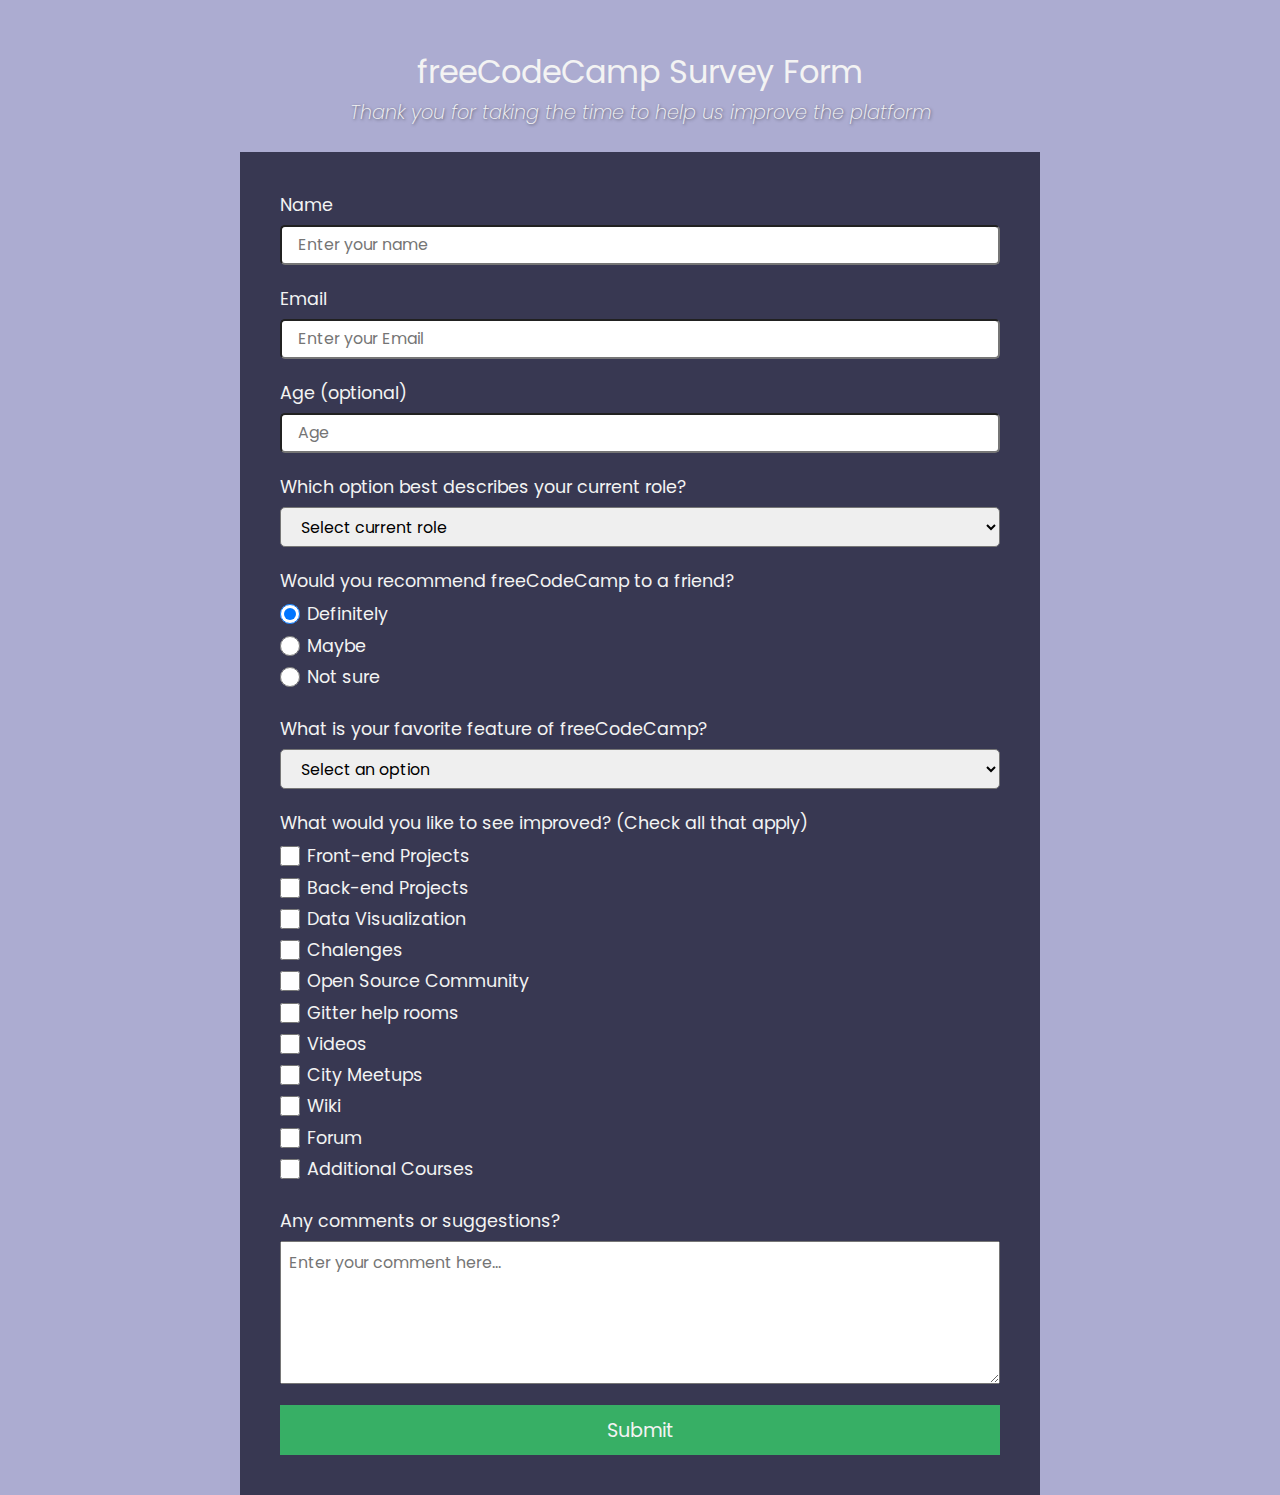
<file: Responsive Web Design/Survey Form/index.html>
<!DOCTYPE html>
<html lang="en">

<head>
   <meta charset="UTF-8">
   <meta http-equiv="X-UA-Compatible" content="IE=edge">
   <meta name="viewport" content="width=device-width, initial-scale=1.0">
   <link rel="preconnect" href="https://fonts.gstatic.com">
   <link href="https://fonts.googleapis.com/css2?family=Poppins:ital,wght@0,100;0,200;0,400;0,500;1,100&display=swap" rel="stylesheet">
   <title>Document</title>
   <link rel="stylesheet" href="./style.css">

   <script src="https://cdn.freecodecamp.org/testable-projects-fcc/v1/bundle.js"></script>
</head>

<main>

   <body>
      <header>
         <h1 id="title">
            freeCodeCamp Survey Form
         </h1>
         <p id="description"><i>Thank you for taking the time to help us improve the platform</i></p>
      </header>

      <form id="survey-form">
         <!--Name field-->
         <div class="form-field">
            <label for="name" id="name-label" class="field-name">Name</label>
            <input type="text" name="name" id="name" placeholder="Enter your name" class="input-text" required>
         </div>

         <!--Email field-->
         <div class="form-field">
            <label for="email" id="email-label" class="field-name">Email</label>
            <input type="email" name="email" id="email" placeholder="Enter your Email" class="input-text" required>
         </div>

         <!--Age field-->
         <div class="form-field">
            <label for="number" id="number-label" class="field-name">Age (optional)</label>
            <input type="number" name="age" id="number" min=18 max=99 placeholder="Age" class="input-text">
         </div>

         <!--role field-->
         <div class="form-field">
            <p class="field-name">Which option best describes your current role?</p>
            <select id="role" name="role" class="input-text">
               <option disable selected value>Select current role</option>
               <option value="Student">Student</option>
               <option value="jog">Full Time Job</option>
               <option value="learner">Full Time Learner</option>
               <option value="notsay">Prefer not to say</option>
               <option value="other">Other</option>
            </select>
         </div>

         <!--Recomment field-->
         <div class="form-field">
            <p class="field-name">Would you recommend freeCodeCamp to a friend?</p>
            <div class="select-options">
               <input type="radio" name="recommend" value="definitely" class="select-input" checked>
               <label for="recommend">Definitely</label>
            </div>
            <div class="select-options">
               <input type="radio" name="recommend" value="maybe" class="select-input">
               <label for="recommend">Maybe</label>
            </div>
            <div class="select-options">
               <input type="radio" name="recommend" value="notsure" class="select-input">
               <label for="recommend">Not sure</label>
            </div>
         </div>

         <!--Favorite feature field-->
         <div class="form-field">
            <p class="field-name">What is your favorite feature of freeCodeCamp?</p>
            <select id="dropdown" name="feature" class="input-text">
               <option disable selected value>Select an option</option>
               <option value="challenges">Challenges</option>
               <option value="projects">Projects</option>
               <option value="community">Community</option>
               <option value="open-source">Open Source</option>
            </select>
         </div>


         <!--What to improve field-->
         <div class="form-field">
            <p class="field-name">What would you like to see improved? (Check all that apply)</p>
            <label class="select-options">
               <input type="checkbox" name="improve" value="front-end-projects" class="select-input">
               Front-end Projects</label>
            <label class="select-options">
               <input type="checkbox" name="improve" value="back-end-projects" class="select-input">
               Back-end Projects</label>
            <label class="select-options">
               <input type="checkbox" name="improve" value="data-visualization" class="select-input">
               Data Visualization</label>
            <label class="select-options">
               <input type="checkbox" name="improve" value="chalenges" class="select-input">
               Chalenges</label>
            <label class="select-options">
               <input type="checkbox" name="improve" value="open-source" class="select-input">
               Open Source Community</label>
            <label class="select-options">
               <input type="checkbox" name="improve" value="gitter-help" class="select-input">
               Gitter help rooms</label>
            <label class="select-options">
               <input type="checkbox" name="improve" value="videos" class="select-input">
               Videos</label>
            <label class="select-options">
               <input type="checkbox" name="improve" value="meetups" class="select-input">
               City Meetups</label>
            <label class="select-options">
               <input type="checkbox" name="improve" value="wiki" class="select-input">
               Wiki</label>
            <label class="select-options">
               <input type="checkbox" name="improve" value="forum" class="select-input">
               Forum</label>
            <label class="select-options">
               <input type="checkbox" name="improve" value="courses" class="select-input">
               Additional Courses</label>
         </div>

         <!--Text for comments field-->
         <div class="form-field">
            <label for="comments" class="field-name">Any comments or suggestions?</label>
            <textarea name="comments" placeholder="Enter your comment here..." class="textarea-box" rows="5"></textarea>
         </div>

         <input class="button" type="submit" id="submit" value="Submit">
      </form>
   </body>
</main>

<script src="https://cdn.freecodecamp.org/testable-projects-fcc/v1/bundle.js"></script>

</html>
</file>
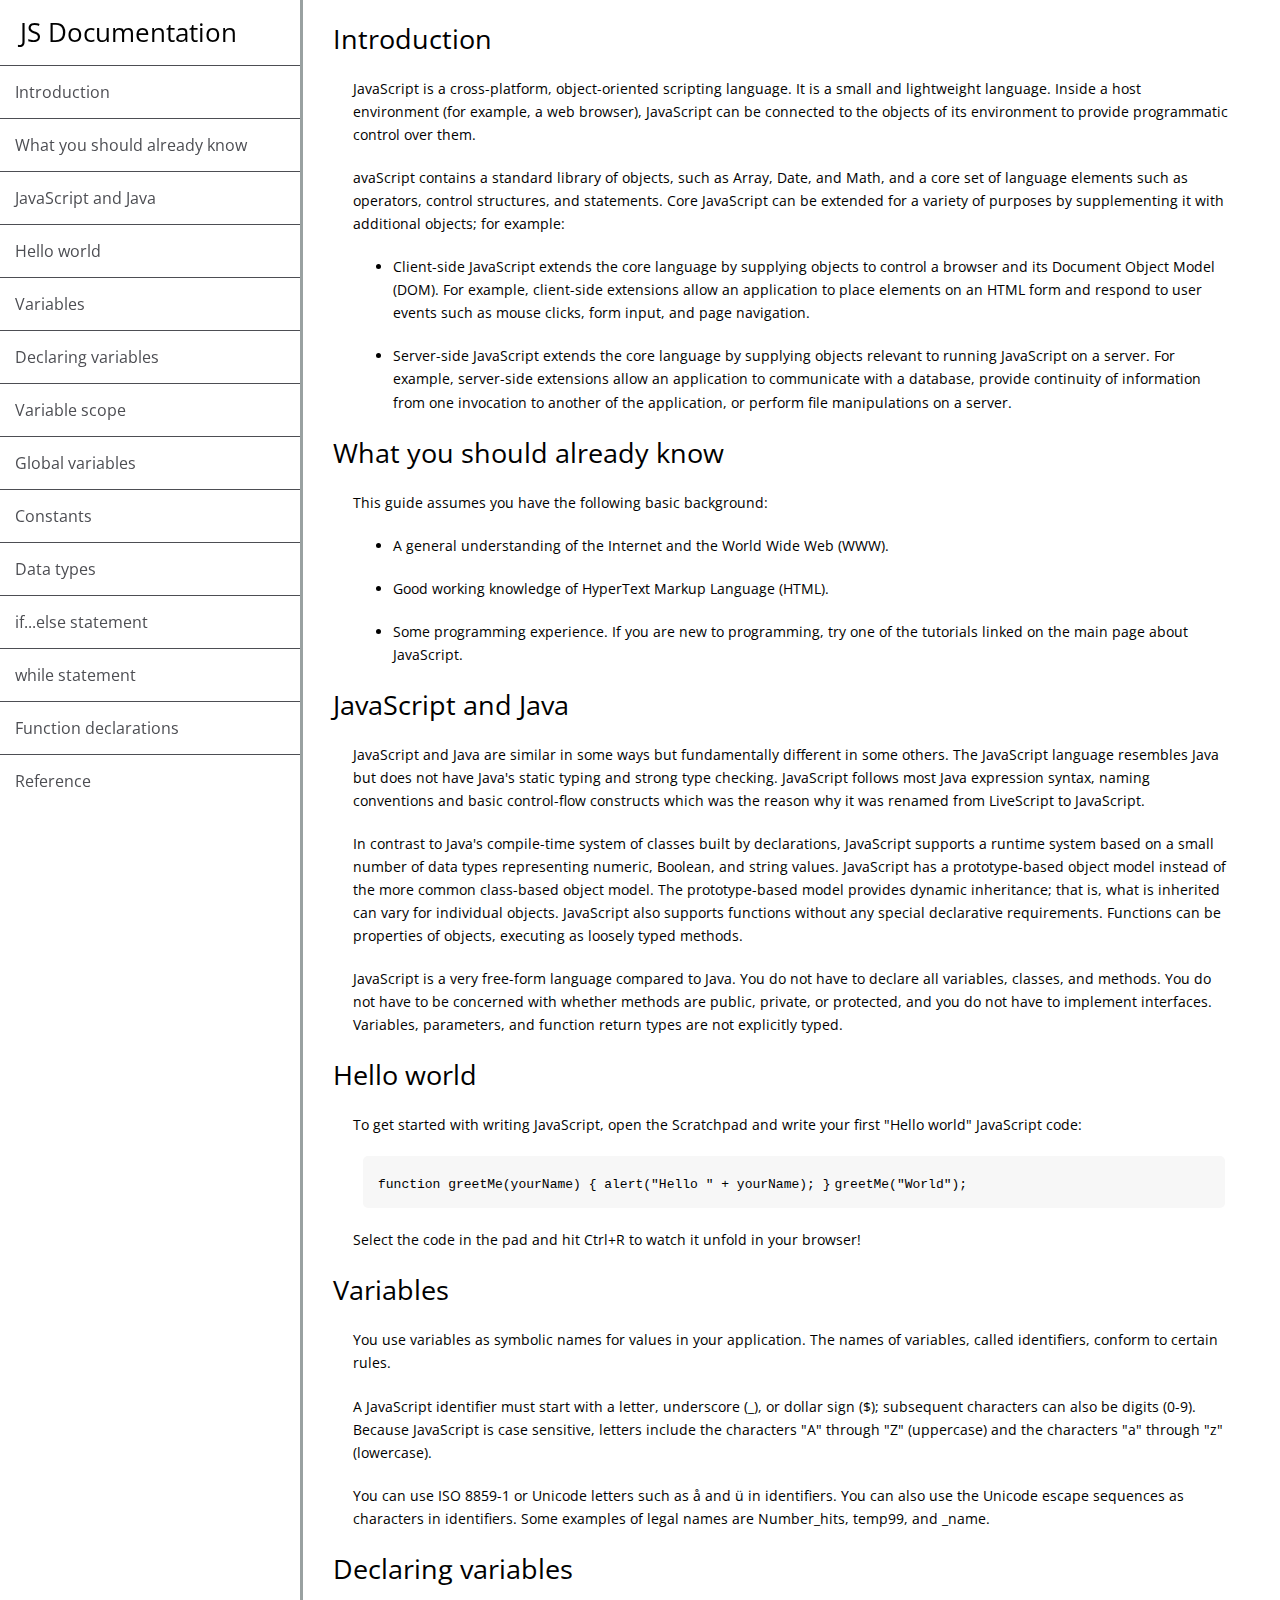
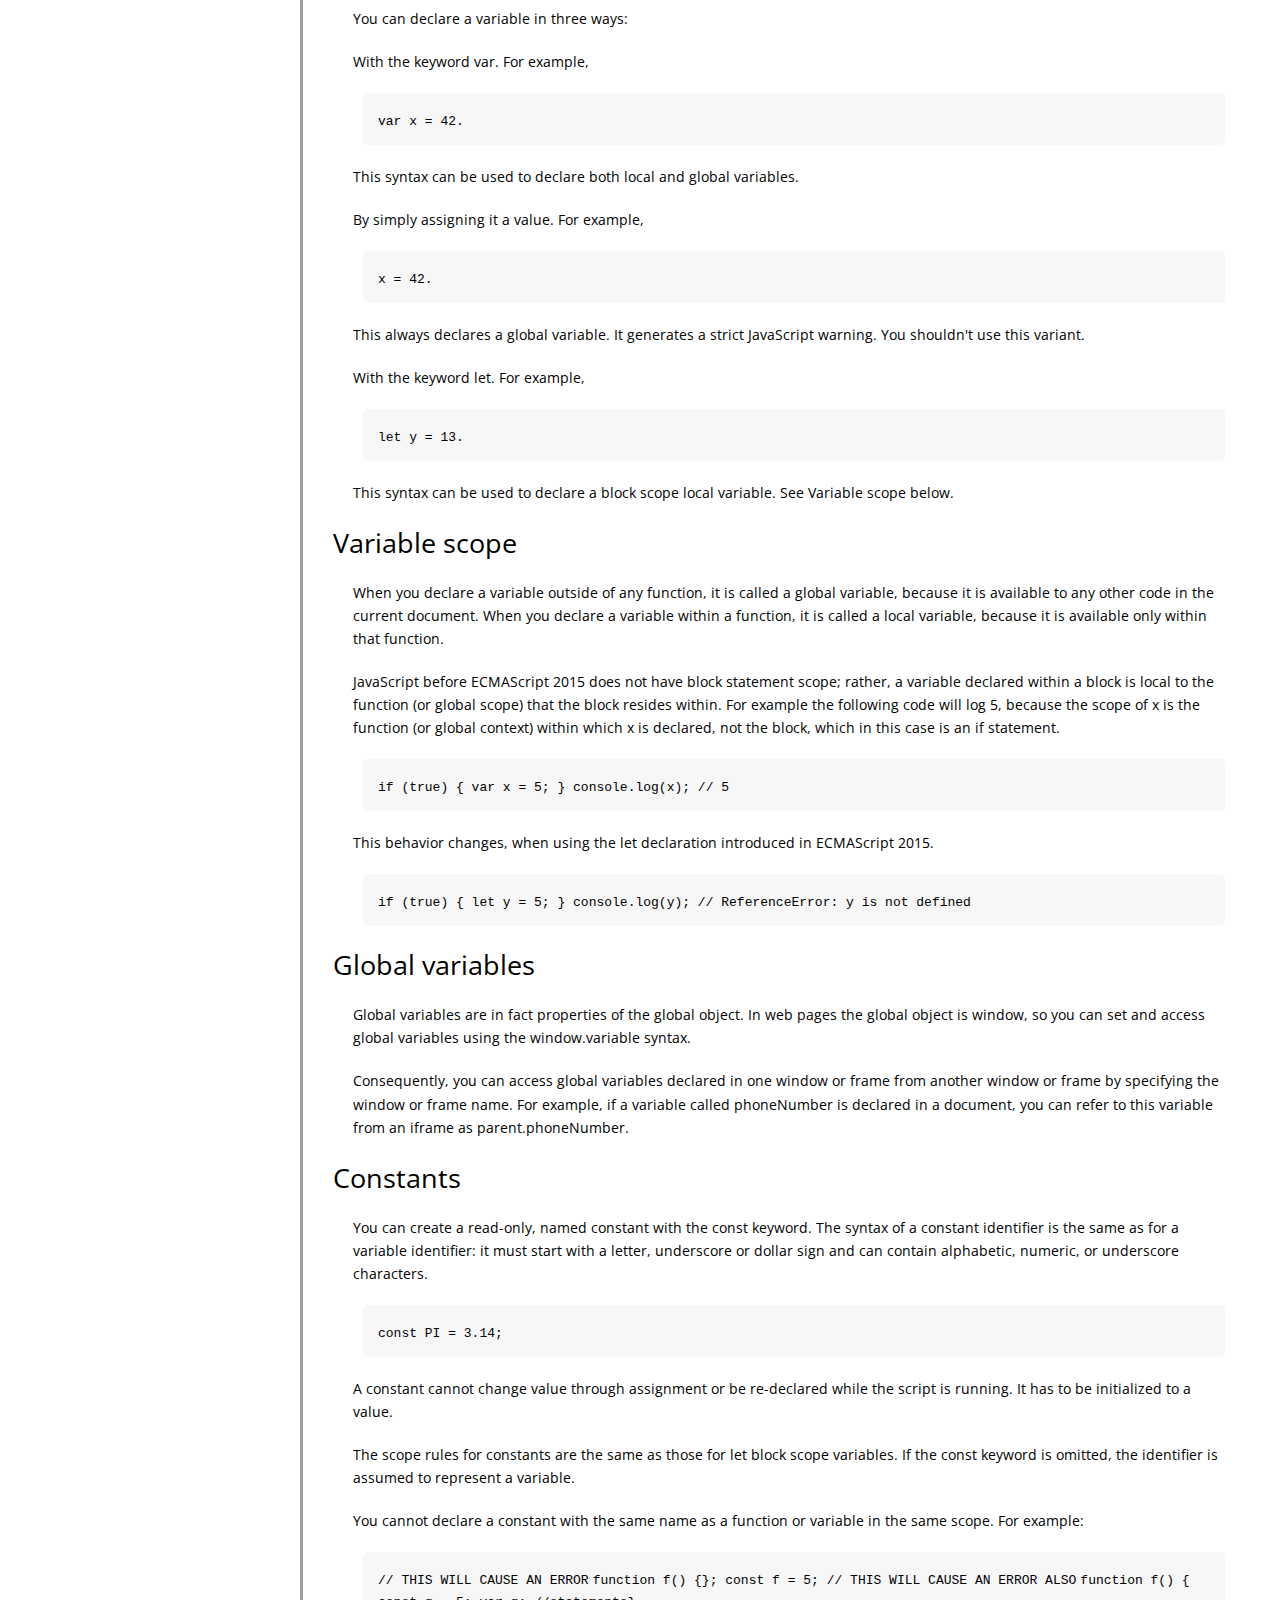
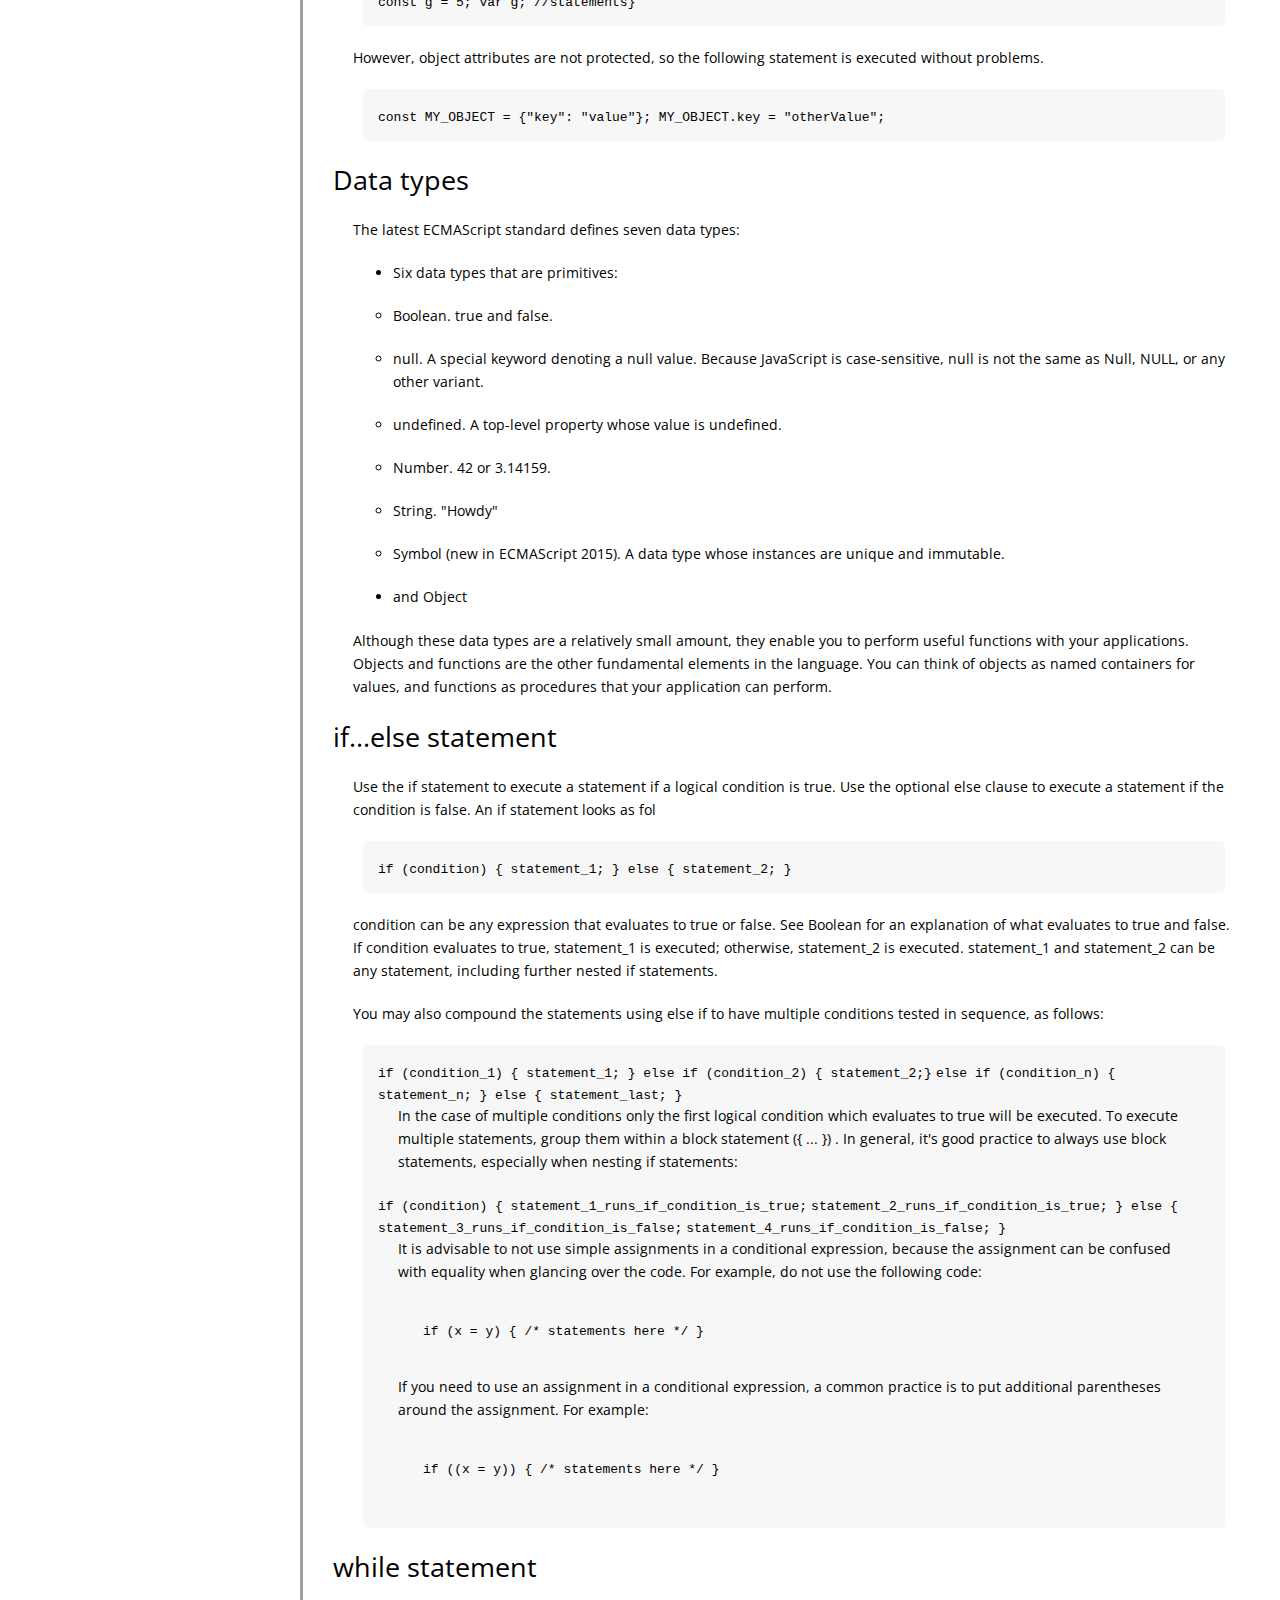
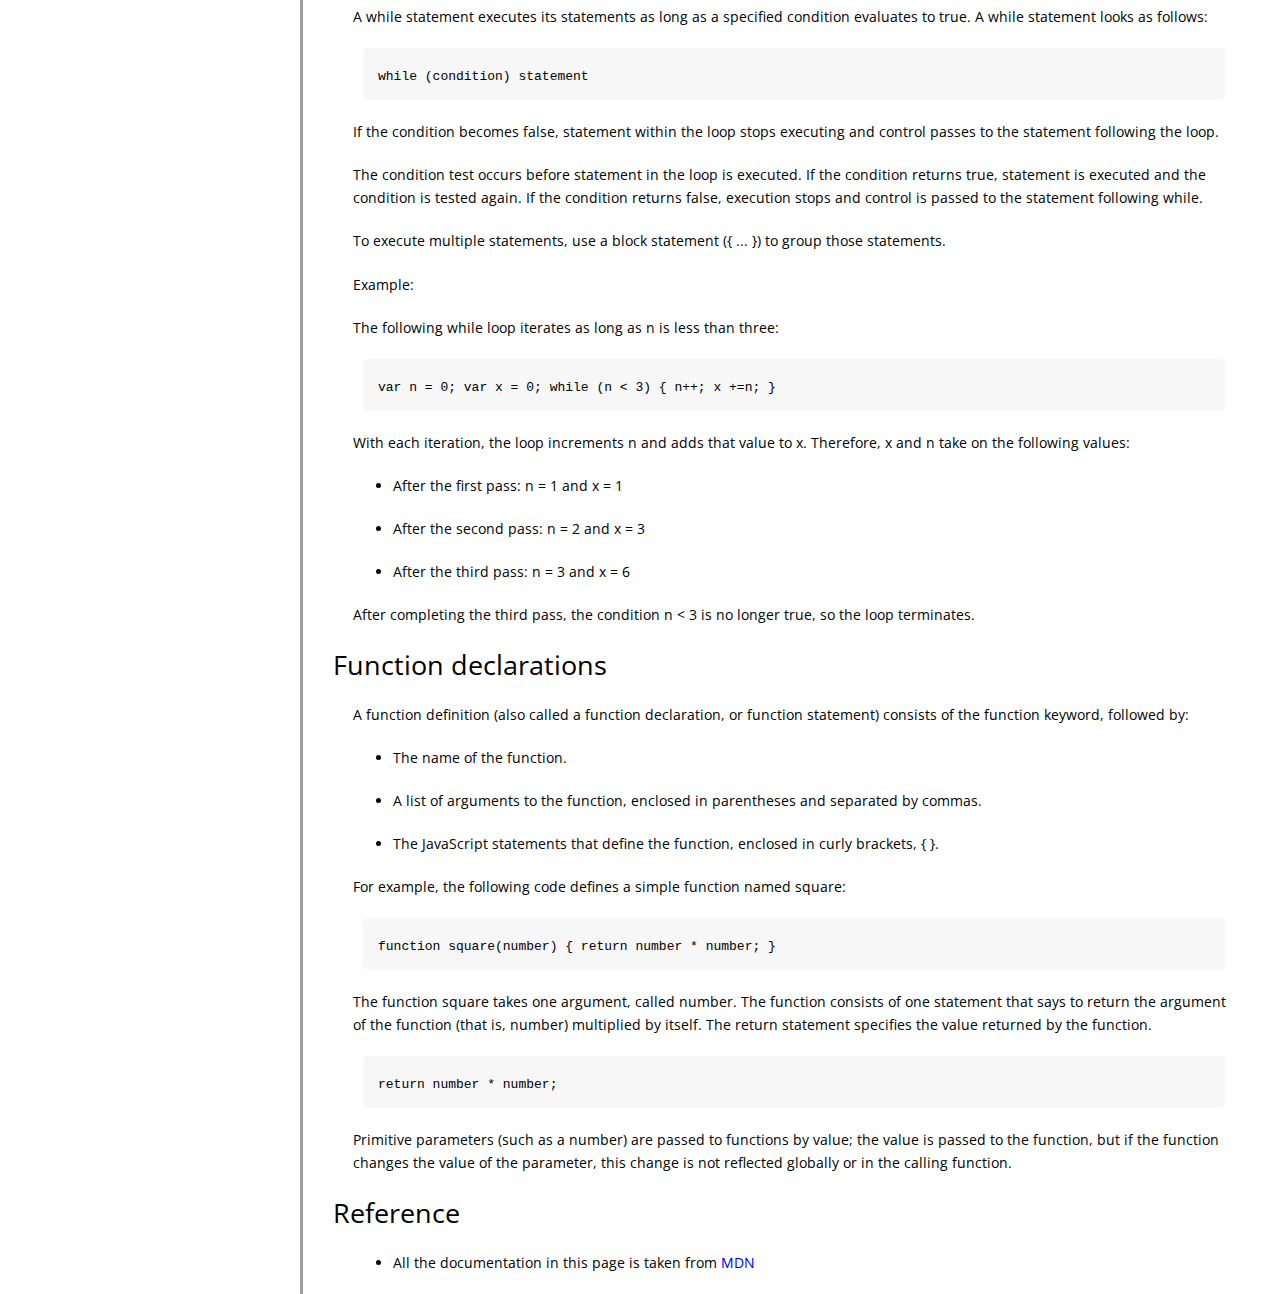
<file: Responsive Web Design/Technical Design Documentation/index.html>
<!DOCTYPE html>
<html lang="en">

<head>
   <meta charset="UTF-8">
   <meta http-equiv="X-UA-Compatible" content="IE=edge">
   <meta name="viewport" content="width=device-width, initial-scale=1.0">
   <title>Technical Design Documentation</title>
   <link rel="stylesheet" href="style.css">

   <link rel="preconnect" href="https://fonts.googleapis.com">
   <link rel="preconnect" href="https://fonts.gstatic.com" crossorigin>
   <link href="https://fonts.googleapis.com/css2?family=Open+Sans:ital,wght@0,400;0,700;1,400&display=swap" rel="stylesheet">

   <script src="https://cdn.freecodecamp.org/testable-projects-fcc/v1/bundle.js"></script>

</head>

<body>
   <div class="grid">
      <nav class="menu" id="navbar">
         <header>JS Documentation</header>
         <ul>
            <li><a class="nav-link" href="#Introduction">Introduction</a></li>
            <li><a class="nav-link" href="#What_you_should_already_know">What you should already know</a></li>
            <li><a class="nav-link" href="#JavaScript_and_Java">JavaScript and Java</a></li>
            <li><a class="nav-link" href="#Hello_world">Hello world</a></li>
            <li><a class="nav-link" href="#Variables">Variables</a></li>
            <li><a class="nav-link" href="#Declaring_variables">Declaring variables</a></li>
            <li><a class="nav-link" href="#Variable_scope">Variable scope</a></li>
            <li><a class="nav-link" href="#Global_variables">Global variables</a></li>
            <li><a class="nav-link" href="#Constants">Constants</a></li>
            <li><a class="nav-link" href="#Data_types">Data types</a></li>
            <li><a class="nav-link" href="#if...else_statement">if...else statement</a></li>
            <li><a class="nav-link" href="#while_statement">while statement</a></li>
            <li><a class="nav-link" href="#Function_declarations">Function declarations</a></li>
            <li><a class="nav-link" href="#Reference">Reference</a></li>
         </ul>

      </nav>

      <main id="main-doc" class="content">
         <section id="Introduction" class="main-section">
            <header>Introduction</header>
            <p>JavaScript is a cross-platform, object-oriented scripting language. It is a small and lightweight language. Inside a host environment (for example, a web browser), JavaScript can be connected to the objects of its environment to provide programmatic control over them.</p>
            <p>avaScript contains a standard library of objects, such as Array, Date, and Math, and a core set of language elements such as operators, control structures, and statements. Core JavaScript can be extended for a variety of purposes by supplementing it with additional objects; for example:</p>
            <ul>
               <li>Client-side JavaScript extends the core language by supplying objects to control a browser and its Document Object Model (DOM). For example, client-side extensions allow an application to place elements on an HTML form and respond to user events such as mouse clicks, form input, and page navigation.</li>
               <li>Server-side JavaScript extends the core language by supplying objects relevant to running JavaScript on a server. For example, server-side extensions allow an application to communicate with a database, provide continuity of information from one invocation to another of the application, or perform file manipulations on a server.</li>
            </ul>
         </section>

         <section id="What_you_should_already_know" class="main-section">
            <header>What you should already know</header>
            <p>This guide assumes you have the following basic background:</p>
            <ul>
               <li>A general understanding of the Internet and the World Wide Web (WWW).</li>
               <li>Good working knowledge of HyperText Markup Language (HTML).</li>
               <li>Some programming experience. If you are new to programming, try one of the tutorials linked on the main page about JavaScript.</li>
            </ul>
         </section>

         <section id="JavaScript_and_Java" class="main-section">
            <header>JavaScript and Java</header>
            <p>JavaScript and Java are similar in some ways but fundamentally different in some others. The JavaScript language resembles Java but does not have Java's static typing and strong type checking. JavaScript follows most Java expression syntax, naming conventions and basic control-flow constructs which was the reason why it was renamed from LiveScript to JavaScript.</p>
            <p>In contrast to Java's compile-time system of classes built by declarations, JavaScript supports a runtime system based on a small number of data types representing numeric, Boolean, and string values. JavaScript has a prototype-based object model instead of the more common class-based object model. The prototype-based model provides dynamic inheritance; that is, what is inherited can vary for individual objects. JavaScript also supports functions without any special declarative requirements. Functions can be properties of objects, executing as loosely typed methods.</p>
            <p>JavaScript is a very free-form language compared to Java. You do not have to declare all variables, classes, and methods. You do not have to be concerned with whether methods are public, private, or protected, and you do not have to implement interfaces. Variables, parameters, and function return types are not explicitly typed.</p>
         </section>

         <section id="Hello_world" class="main-section">
            <header>Hello world</header>
            <p>To get started with writing JavaScript, open the Scratchpad and write your first "Hello world" JavaScript code:</p>
            <div class="code">
               <code>function greetMe(yourName) { alert("Hello " + yourName); }</code>
               <code>greetMe("World");</code>
            </div>
            <p>Select the code in the pad and hit Ctrl+R to watch it unfold in your browser!</p>
         </section>

         <section id="Variables" class="main-section">
            <header>Variables</header>
            <p>You use variables as symbolic names for values in your application. The names of variables, called identifiers, conform to certain rules.</p>
            <p>A JavaScript identifier must start with a letter, underscore (_), or dollar sign ($); subsequent characters can also be digits (0-9). Because JavaScript is case sensitive, letters include the characters "A" through "Z" (uppercase) and the characters "a" through "z" (lowercase).</p>
            <p>You can use ISO 8859-1 or Unicode letters such as å and ü in identifiers. You can also use the Unicode escape sequences as characters in identifiers. Some examples of legal names are Number_hits, temp99, and _name.</p>

         </section>

         <section id="Declaring_variables" class="main-section">
            <header>Declaring variables</header>
            <p>You can declare a variable in three ways:</p>
            <p>With the keyword var. For example,</p>
            <div class="code">
               <code>var x = 42.</code>
            </div>
            <p>This syntax can be used to declare both local and global variables.</p>
            <p>By simply assigning it a value. For example,</p>
            <div class="code">
               <code>x = 42.</code>
            </div>
            <p>This always declares a global variable. It generates a strict JavaScript warning. You shouldn't use this variant.</p>
            <p>With the keyword let. For example,</p>
            <div class="code">
               <code>let y = 13.</code>
            </div>
            <p>This syntax can be used to declare a block scope local variable. See Variable scope below.</p>
         </section>

         <section id="Variable_scope" class="main-section">
            <header>Variable scope</header>
            <p>When you declare a variable outside of any function, it is called a global variable, because it is available to any other code in the current document. When you declare a variable within a function, it is called a local variable, because it is available only within that function.</p>
            <p>JavaScript before ECMAScript 2015 does not have block statement scope; rather, a variable declared within a block is local to the function (or global scope) that the block resides within. For example the following code will log 5, because the scope of x is the function (or global context) within which x is declared, not the block, which in this case is an if statement.</p>
            <div class="code">
               <code>if (true) { var x = 5; } console.log(x); // 5</code>
            </div>
            <p>This behavior changes, when using the let declaration introduced in ECMAScript 2015.</p>
            <div class="code">
               <code>if (true) { let y = 5; } console.log(y); // ReferenceError: y is not defined</code>
            </div>
         </section>

         <section id="Global_variables" class="main-section">
            <header>Global variables</header>
            <p>Global variables are in fact properties of the global object. In web pages the global object is window, so you can set and access global variables using the window.variable syntax.</p>
            <p>Consequently, you can access global variables declared in one window or frame from another window or frame by specifying the window or frame name. For example, if a variable called phoneNumber is declared in a document, you can refer to this variable from an iframe as parent.phoneNumber.</p>
         </section>

         <section id="Constants" class="main-section">
            <header>Constants</header>
            <p>You can create a read-only, named constant with the const keyword. The syntax of a constant identifier is the same as for a variable identifier: it must start with a letter, underscore or dollar sign and can contain alphabetic, numeric, or underscore characters.</p>
            <div class="code">
               <code>const PI = 3.14;</code>
            </div>
            <p>A constant cannot change value through assignment or be re-declared while the script is running. It has to be initialized to a value.</p>
            <p>The scope rules for constants are the same as those for let block scope variables. If the const keyword is omitted, the identifier is assumed to represent a variable.</p>
            <p>You cannot declare a constant with the same name as a function or variable in the same scope. For example:</p>
            <div class="code">
               <code>// THIS WILL CAUSE AN ERROR</code>
               <code>function f() {}; const f = 5; </code>
               <code>// THIS WILL CAUSE AN ERROR ALSO</code>
               <code>function f() { const g = 5; var g; //statements}</code>
            </div>
            <p>However, object attributes are not protected, so the following statement is executed without problems.</p>
            <div class="code">
               <code>const MY_OBJECT = {"key": "value"}; MY_OBJECT.key = "otherValue";</code>
            </div>
         </section>

         <section id="Data_types" class="main-section">
            <header>Data types</header>
            <p>The latest ECMAScript standard defines seven data types:</p>
            <ul>
               <li>Six data types that are primitives:</li>
               <ul>
                  <li>Boolean. true and false.</li>
                  <li>null. A special keyword denoting a null value. Because JavaScript is case-sensitive, null is not the same as Null, NULL, or any other variant.</li>
                  <li>undefined. A top-level property whose value is undefined.</li>
                  <li>Number. 42 or 3.14159.</li>
                  <li>String. "Howdy"</li>
                  <li>Symbol (new in ECMAScript 2015). A data type whose instances are unique and immutable.</li>
               </ul>
               <li>and Object</li>
            </ul>
            <p>Although these data types are a relatively small amount, they enable you to perform useful functions with your applications. Objects and functions are the other fundamental elements in the language. You can think of objects as named containers for values, and functions as procedures that your application can perform.</p>
         </section>

         <section id="if...else_statement" class="main-section">
            <header>if...else statement</header>
            <p>Use the if statement to execute a statement if a logical condition is true. Use the optional else clause to execute a statement if the condition is false. An if statement looks as fol</p>
            <div class="code">
               <code>if (condition) { statement_1; } else { statement_2; }</code>
            </div>
            <p>condition can be any expression that evaluates to true or false. See Boolean for an explanation of what evaluates to true and false. If condition evaluates to true, statement_1 is executed; otherwise, statement_2 is executed. statement_1 and statement_2 can be any statement, including further nested if statements.</p>
            <p>You may also compound the statements using else if to have multiple conditions tested in sequence, as follows:</p>
            <div class="code">
               <code>if (condition_1) { statement_1; } else if (condition_2) { statement_2;}</code>
               <code>else if (condition_n) { statement_n; } else { statement_last; }</code>
               <p>In the case of multiple conditions only the first logical condition which evaluates to true will be executed. To execute multiple statements, group them within a block statement ({ ... }) . In general, it's good practice to always use block statements, especially when nesting if statements:</p>
               <div>
                  <code>if (condition) { statement_1_runs_if_condition_is_true;</code>
                  <code>statement_2_runs_if_condition_is_true; } else {</code>
                  <code>statement_3_runs_if_condition_is_false;</code>
                  <code>statement_4_runs_if_condition_is_false; }</code>
               </div>
               <p>It is advisable to not use simple assignments in a conditional expression, because the assignment can be confused with equality when glancing over the code. For example, do not use the following code:</p>
               <div class="code">
                  <code>if (x = y) { /* statements here */ }</code>
               </div>
               <p>If you need to use an assignment in a conditional expression, a common practice is to put additional parentheses around the assignment. For example:</p>
               <div class="code">
                  <code>if ((x = y)) { /* statements here */ }</code>
               </div>
         </section>

         <section id="while_statement" class="main-section">
            <header>while statement</header>
            <p>A while statement executes its statements as long as a specified condition evaluates to true. A while statement looks as follows:</p>
            <div class="code">
               <code>while (condition) statement</code>
            </div>
            <p>If the condition becomes false, statement within the loop stops executing and control passes to the statement following the loop.</p>
            <p>The condition test occurs before statement in the loop is executed. If the condition returns true, statement is executed and the condition is tested again. If the condition returns false, execution stops and control is passed to the statement following while.</p>
            <p>To execute multiple statements, use a block statement ({ ... }) to group those statements.</p>
            <p>Example:</p>
            <p>The following while loop iterates as long as n is less than three:</p>
            <div class="code">
               <code>var n = 0; var x = 0; while (n < 3) { n++; x +=n; }</code>
            </div>
            <p>With each iteration, the loop increments n and adds that value to x. Therefore, x and n take on the following values:</p>
            <ul>
               <li>After the first pass: n = 1 and x = 1</li>
               <li>After the second pass: n = 2 and x = 3</li>
               <li>After the third pass: n = 3 and x = 6</li>
            </ul>
            <p>After completing the third pass, the condition n < 3 is no longer true, so the loop terminates.</p>
         </section>

         <section id="Function_declarations" class="main-section">
            <header>Function declarations</header>
            <p>A function definition (also called a function declaration, or function statement) consists of the function keyword, followed by:</p>
            <ul>
               <li>The name of the function.</li>
               <li>A list of arguments to the function, enclosed in parentheses and separated by commas.</li>
               <li>The JavaScript statements that define the function, enclosed in curly brackets, { }.</li>
            </ul>
            <p>For example, the following code defines a simple function named square:</p>
            <div class="code">
               <code>function square(number) { return number * number; }</code>
            </div>
            <p>The function square takes one argument, called number. The function consists of one statement that says to return the argument of the function (that is, number) multiplied by itself. The return statement specifies the value returned by the function.</p>
            <div class="code">
               <code>return number * number;</code>
            </div>
            <p>Primitive parameters (such as a number) are passed to functions by value; the value is passed to the function, but if the function changes the value of the parameter, this change is not reflected globally or in the calling function.</p>
         </section>

         <section id="Reference" class="main-section">
            <header>Reference</header>
            <ul>
               <li>All the documentation in this page is taken from <a href="https://developer.mozilla.org/en-US/docs/Web/JavaScript/Guide">MDN</a></li>
            </ul>
         </section>
      </main>
   </div>

</body>

<script src="https://cdn.freecodecamp.org/testable-projects-fcc/v1/bundle.js"></script>

</html>
</file>
<file: Responsive Web Design/Survey Form/style.css>
/*
Theme Name: freeCodeCamp Survey Form
Theme URI: https://codepen.io/wtaiatella/pen/LYWEeab
Author: Wagner Elias Taiatella
Author URI: http://wtaiatella.github.com
Description: Project for Responsive Web Design Certification.
Version: 1.0

-----------------------------------------------
Basic Default
-----------------------------------------------
*** VARIEBLE DECLARATION
*** GENERAL STYLES
*** HEADER
*** FOOTER
*** MAIN PAGE
*** EXTRAS
*** @MEDIA

font-family: 'Poppins', sans-serif;

Colors used:
dark blue: rgba(27,27,50,0.8)
back blue: rgba(115,115,188,1)
button: #37af65;
white-text: #f3f3f3
*/

/* GENERAL STYLES */
html,
body,
figure,
img,
div,
input,
textarea,
p,
h1,
h2,
h3,
h4,
h5,
h6,
ul,
li,
a,
main {
  margin: 0;
  padding: 0;
  box-sizing: border-box;
  list-style: none;
  text-decoration: none;
}

.root {
  --color-dark-blue: rgba(27, 27, 50, 0.8);
  --color-back-blue: #7373bc;
  --color-button: #37af65;
  --color-text-white: #f3f3f3;
}

body {
  font-family: "Poppins", sans-serif;
  background-color: #acacd1;
}

main {
  padding: 0 8%;
}

#title {
  color: #f3f3f3;
  font-size: 2em;
  font-weight: 400;
  text-align: center;
  margin-top: 1.5em;
}

#description {
  color: #f3f3f3;
  text-align: center;
  font-size: 1.2em;
  font-weight: 200;
  font-style: italic;
  text-shadow: 1px 1px 3px rgb(0 0 0 / 50%);
  line-height: 1.8;
  margin-bottom: 1.1em;
}

#survey-form {
  background-color: rgba(27, 27, 50, 0.8);
  color: #f3f3f3;
  padding: 2.5em;
  max-width: 720px;
  margin: 0 auto;
}
.form-field {
  width: 100%;
  display: flex;
  flex-direction: column;
  margin-bottom: 1.2em;
  font-size: 1.1em;
}
.field-name {
  margin-bottom: 0.4em;
}

.input-text {
  font-family: "Poppins", sans-serif;
  border-radius: 5px;
  font-size: 0.9em;
  height: 40px;
  padding: 0 0 0 1em;
}

.select-options {
  display: flex;
  align-items: center;
  margin-bottom: 0.3em;
}
.select-input {
  height: 1.5em;
  width: 1.5em;
  margin-right: 0.5em;
}

.textarea-box {
  font-family: "Poppins", sans-serif;
  font-size: 0.9em;
  padding: 0.5em;
}
.button {
  background-color: #37af65;
  width: 100%;
  border: 0;
  height: 50px;
  font-family: "Poppins", sans-serif;
  color: #f3f3f3;
  font-size: 1.2em;
}
</file>
<file: Responsive Web Design/Technical Design Documentation/style.css>
* {
  margin: 0;
  padding: 0;
  /* list-style: none; */
  text-decoration: none;
  -webkit-box-sizing: border-box;
  -moz-box-sizing: border-box;
  box-sizing: border-box;
}

body {
  background-color: #fff;
  font-family: 'Open Sans', Arial, sans-serif;
}

.grid {
  display: flex;
}

.menu {
  position: fixed;
  top: 0;
  max-width: 300px;
  max-height: 100%;
  width: 100%;
  overflow-y: auto;
}

.menu header {
  font-size: 1.6em;
  padding: 15px 20px;
}

.nav-link {
  display: block;
  border-top-width: 1px;
  border-top-style: solid;
  border-top-color: #4d4e53;
  padding: 15px;
  color: #4d4e53;
}

.content {
  position: absolute;
  margin-left: 300px;
  border-left: 3px;
  border-left-style: solid;
  border-left-color: #99a1a1;
  padding: 0 30px;
  box-sizing: border-box;
}

.main-section header {
  font-size: 1.7em;
  margin: 20px 0;
}

.main-section p {
  margin: 0 20px 20px 20px;
  font-size: 0.9em;
  line-height: 1.6em;
}

.main-section li {
  margin: 0 20px 20px 60px;
  font-size: 0.9em;
  line-height: 1.6em;
}

.code {
  margin: 0 25px 20px 30px;
  background: #f7f7f7;
  padding: 15px;
  border-radius: 5px;
}

@media (max-width: 700px) {
  .grid {
    flex-direction: column;
  }

  .menu {
    position: absolute;
    max-width: 100%;
    max-height: 300px;
    overflow-y: auto;
    box-sizing: border-box;
    text-align: center;
  }

  .content {
    position: absolute;
    margin-left: 0px;
    margin-top: 310px;
    border-left-style: none;
    padding: 0 30px;
    border-top: 3px;
    border-top-style: solid;
    border-top-color: #99a1a1;
  }
}
</file>
